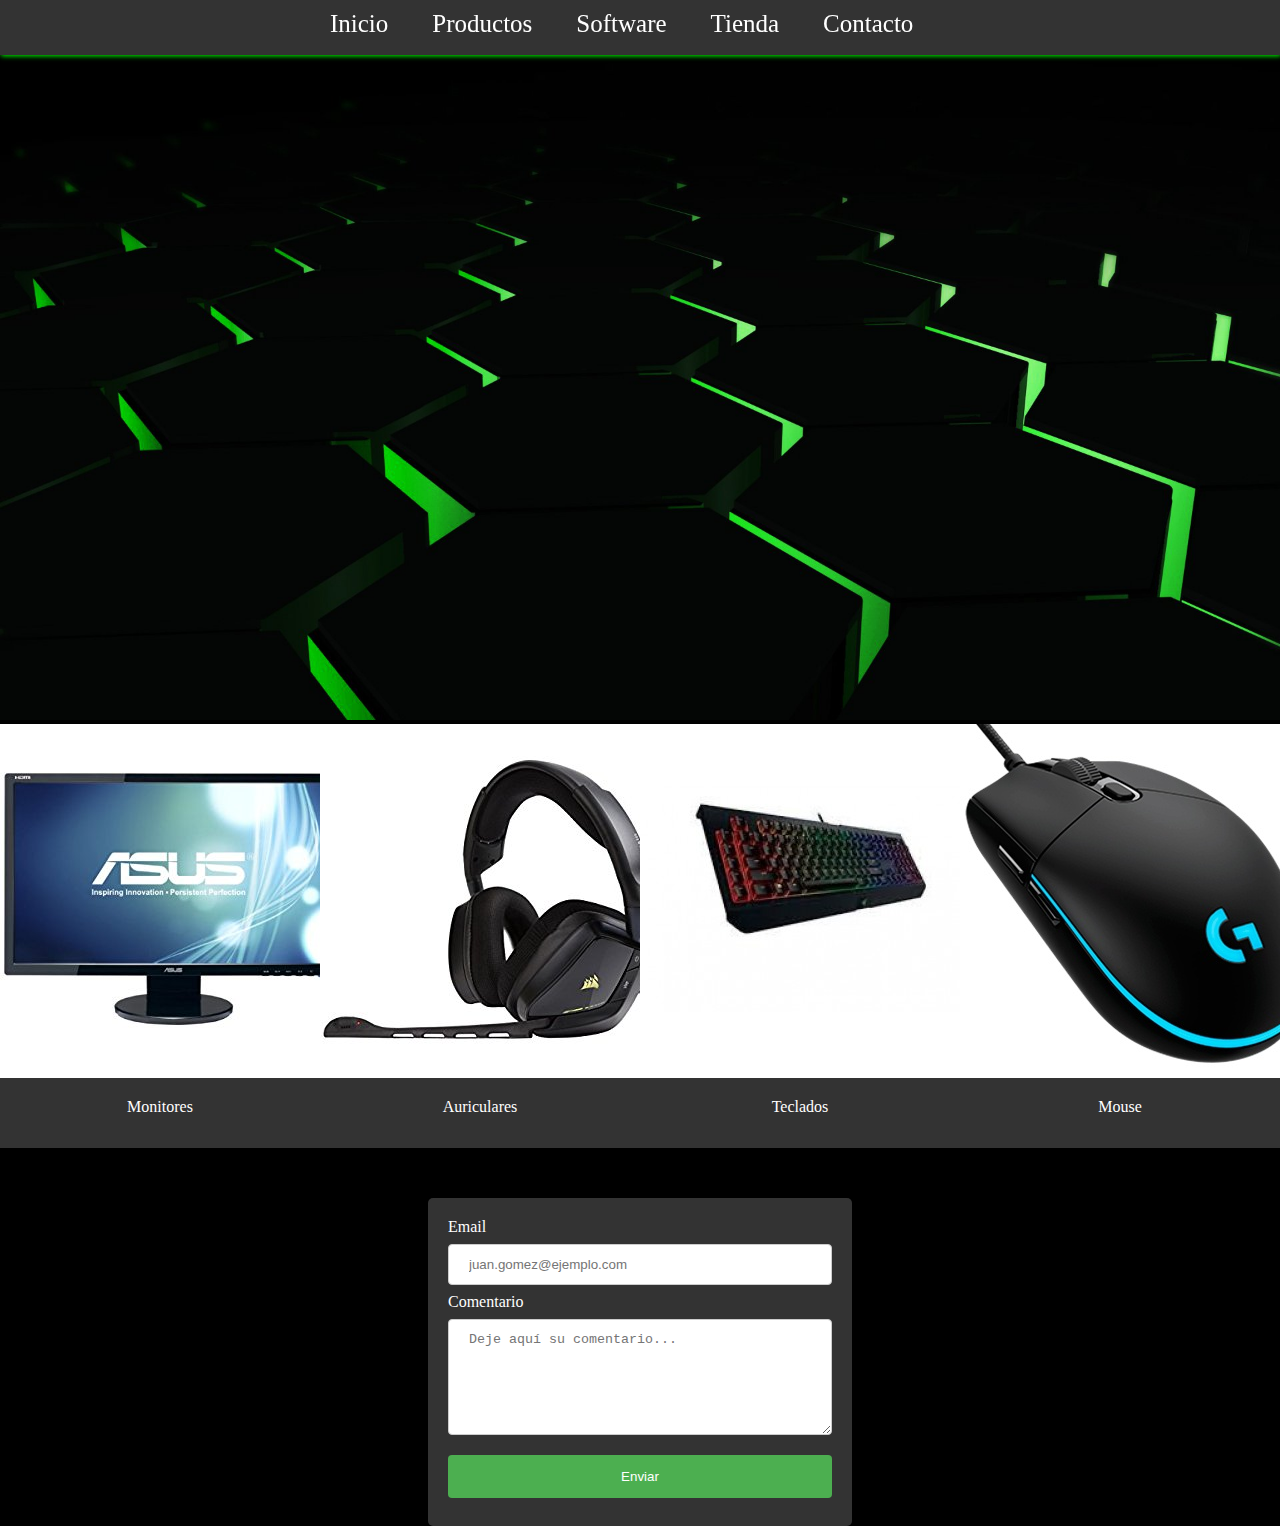
<file: index.html>
<!DOCTYPE html>
<html lang="en" dir="ltr">
  <head>
    <meta charset="utf-8">
    <title>Logizer</title>
    <link rel="stylesheet" href="css/master.css">
  </head>
  <body>
    <!-- nav start -->
    <nav>
      <ul>
        <a href="index.html">Inicio</a>
        <a href="teclados.html">Productos</a>
        <a href="#">Software</a>
        <a href="#">Tienda</a>
        <a href="#contacto">Contacto</a>
      </ul>
    </nav>
    <!-- nav end -->

    <header>
      <img src="images/banner.jpg" alt="banner">
    </header>

    <main>
      <div class="productos">
        <img src="images/monitorasus.jpg" alt="Monitores">
        <a href="#">
          <div class="link-productos">
            <p>Monitores</p>
          </div>
        </a>
      </div>
      <div class="productos">
        <img src="images/corsairvoidpro.jpg" alt="Auriculares">
        <a href="#">
          <div class="link-productos">
            <p>Auriculares</p>
          </div>
        </a>
      </div>
      <div class="productos">
        <img src="images/blackwidow.jpg" alt="Teclados">
        <a href="teclados.html">
          <div class="link-productos">
            <p>Teclados</p>
          </div>
        </a>
      </div>
      <div class="productos">
        <img src="images/logitechgpro.jpg" alt="Mouse">
        <a href="#">
          <div class="link-productos">
            <p>Mouse</p>
          </div>
        </a>
      </div>
    </main>

    <footer id="contacto">
      <form class="" action="index.html" method="post">
        <label for="email">Email</label>
        <input id="email" type="email" placeholder="juan.gomez@ejemplo.com">
        <label for="comentario">Comentario</label>
        <textarea id="comentario" rows="6" cols="80" placeholder="Deje aquí su comentario..."></textarea>
        <button type="submit" name="button">Enviar</button>
      </form>
    </footer>
  </body>
</html>
</file>
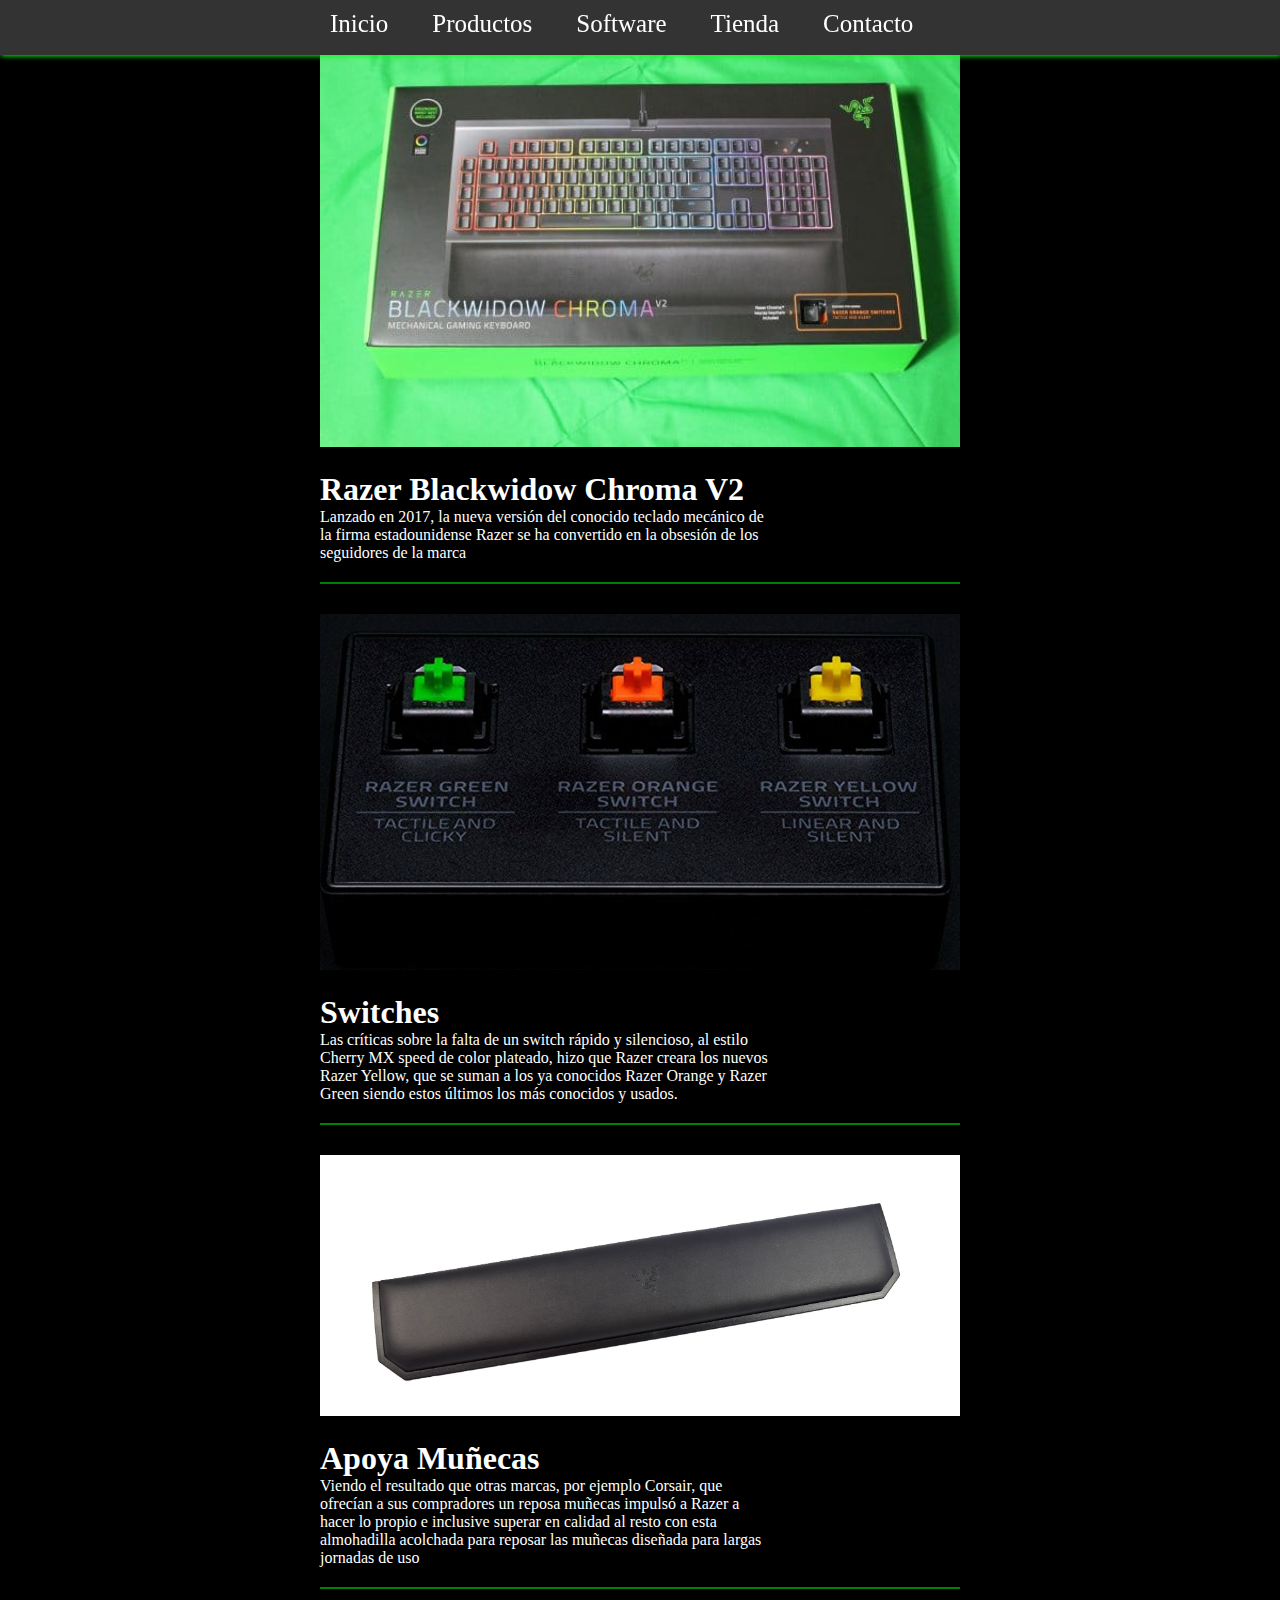
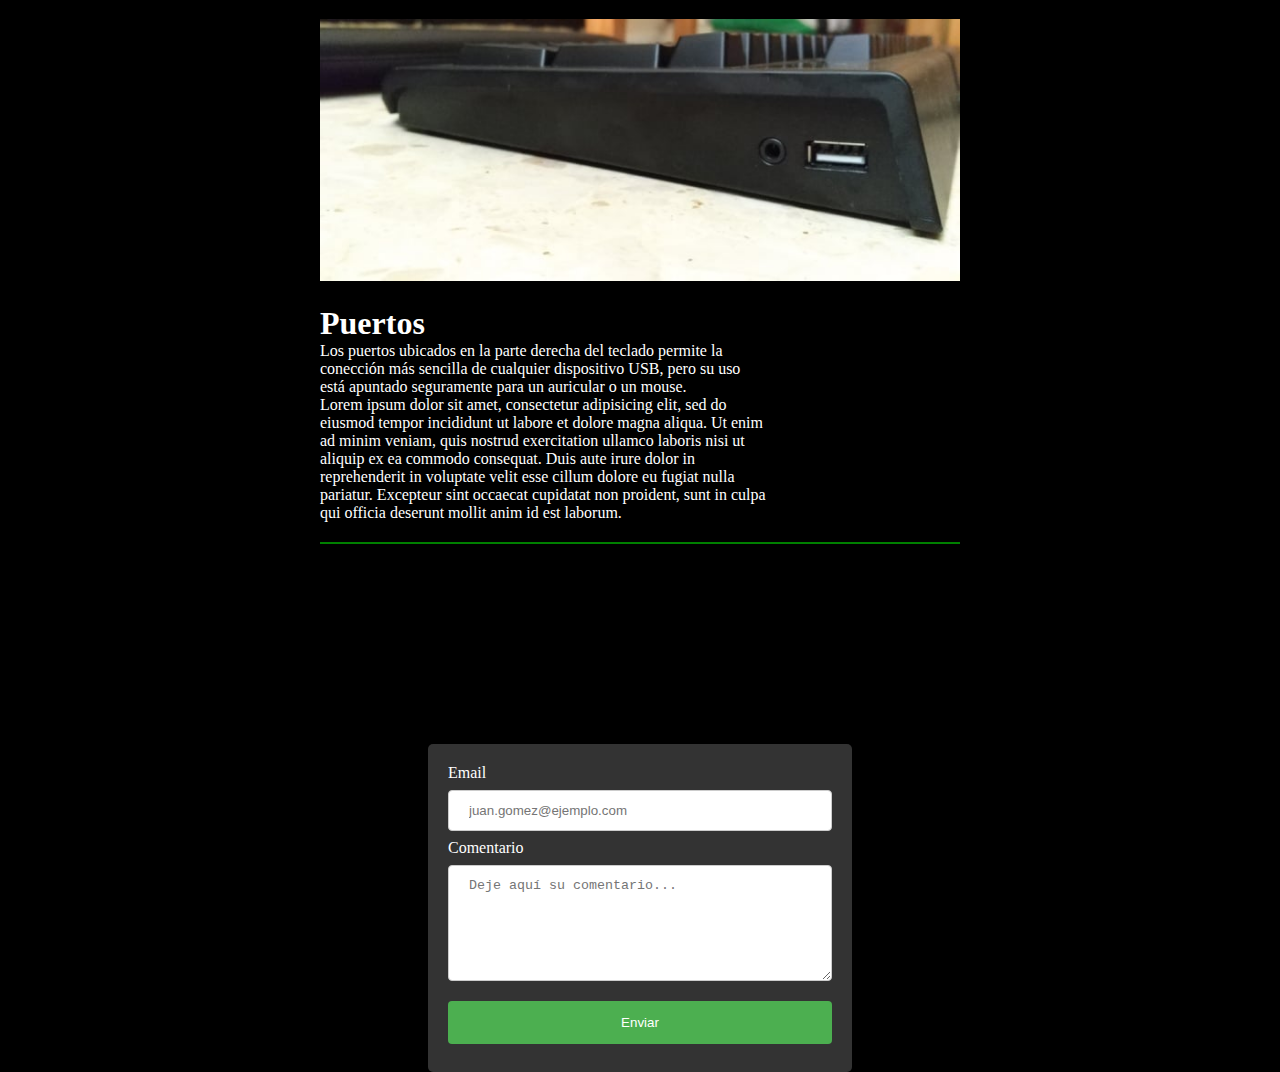
<file: detalle.html>
<!DOCTYPE html>
<html lang="en" dir="ltr">
  <head>
    <meta charset="utf-8">
    <title>Blackwidow Chroma V2</title>
    <link rel="stylesheet" href="css/master.css">
  </head>
  <body>
    <nav>
      <ul>
        <a href="index.html">Inicio</a>
        <a href="teclados.html">Productos</a>
        <a href="#">Software</a>
        <a href="#">Tienda</a>
        <a href="#contacto">Contacto</a>
      </ul>
    </nav>

    <main class="container">
      <ul class="detalles">
        <li>
          <div class="detalle">
            <img src="images/BWencaja.jpg" alt="Razer Blackwidow Chroma">
            <div class="thumbnail-text">
             <h1>Razer Blackwidow Chroma V2</h1>
             <p>Lanzado en 2017, la nueva versión del conocido teclado mecánico de la firma estadounidense Razer se ha convertido en la obsesión de los seguidores de la marca</p>
            </div>
          </div>
        </li>

        <li>
          <div class="detalle">
            <img src="images/switches.jpg" alt="Switches">
            <div class="thumbnail-text">
             <h1>Switches</h1>
             <p>Las críticas sobre la falta de un switch rápido y silencioso, al estilo Cherry MX speed de color plateado, hizo que Razer creara los nuevos Razer Yellow, que se suman a los ya conocidos Razer Orange y Razer Green siendo estos últimos los más conocidos y usados.</p>
            </div>
          </div>
        </li>

        <li>
          <div class="detalle">
            <img src="images/rest.jpg" alt="Apoya muñecas">
            <div class="thumbnail-text">
             <h1>Apoya Muñecas</h1>
             <p>Viendo el resultado que otras marcas, por ejemplo Corsair, que ofrecían a sus compradores un reposa muñecas impulsó a Razer a hacer lo propio e inclusive superar en calidad al resto con esta almohadilla acolchada para reposar las muñecas diseñada para largas jornadas de uso</p>
            </div>
          </div>
        </li>

        <li>
          <div class="detalle">
            <img src="images/puertos.jpg" alt="Puertos">
            <div class="thumbnail-text">
              <h1>Puertos</h1>
              <p>Los puertos ubicados en la parte derecha del teclado permite la conección más sencilla de cualquier dispositivo USB, pero su uso está apuntado seguramente para un auricular o un mouse.</p>
              <p>Lorem ipsum dolor sit amet, consectetur adipisicing elit, sed do eiusmod tempor incididunt ut labore et dolore magna aliqua. Ut enim ad minim veniam, quis nostrud exercitation ullamco laboris nisi ut aliquip ex ea commodo consequat. Duis aute irure dolor in reprehenderit in voluptate velit esse cillum dolore eu fugiat nulla pariatur. Excepteur sint occaecat cupidatat non proident, sunt in culpa qui officia deserunt mollit anim id est laborum.</p>
            </div>
          </div>          
        </li>
      </ul>
    </main>
    <footer id="contacto">
      <form class="" action="index.html" method="post">
        <label for="email">Email</label>
        <input id="email" type="email" placeholder="juan.gomez@ejemplo.com">
        <label for="comentario">Comentario</label>
        <textarea id="comentario" rows="6" cols="80" placeholder="Deje aquí su comentario..."></textarea>
        <button type="submit" name="button">Enviar</button>
      </form>
    </footer>
  </body>
</html>
</file>
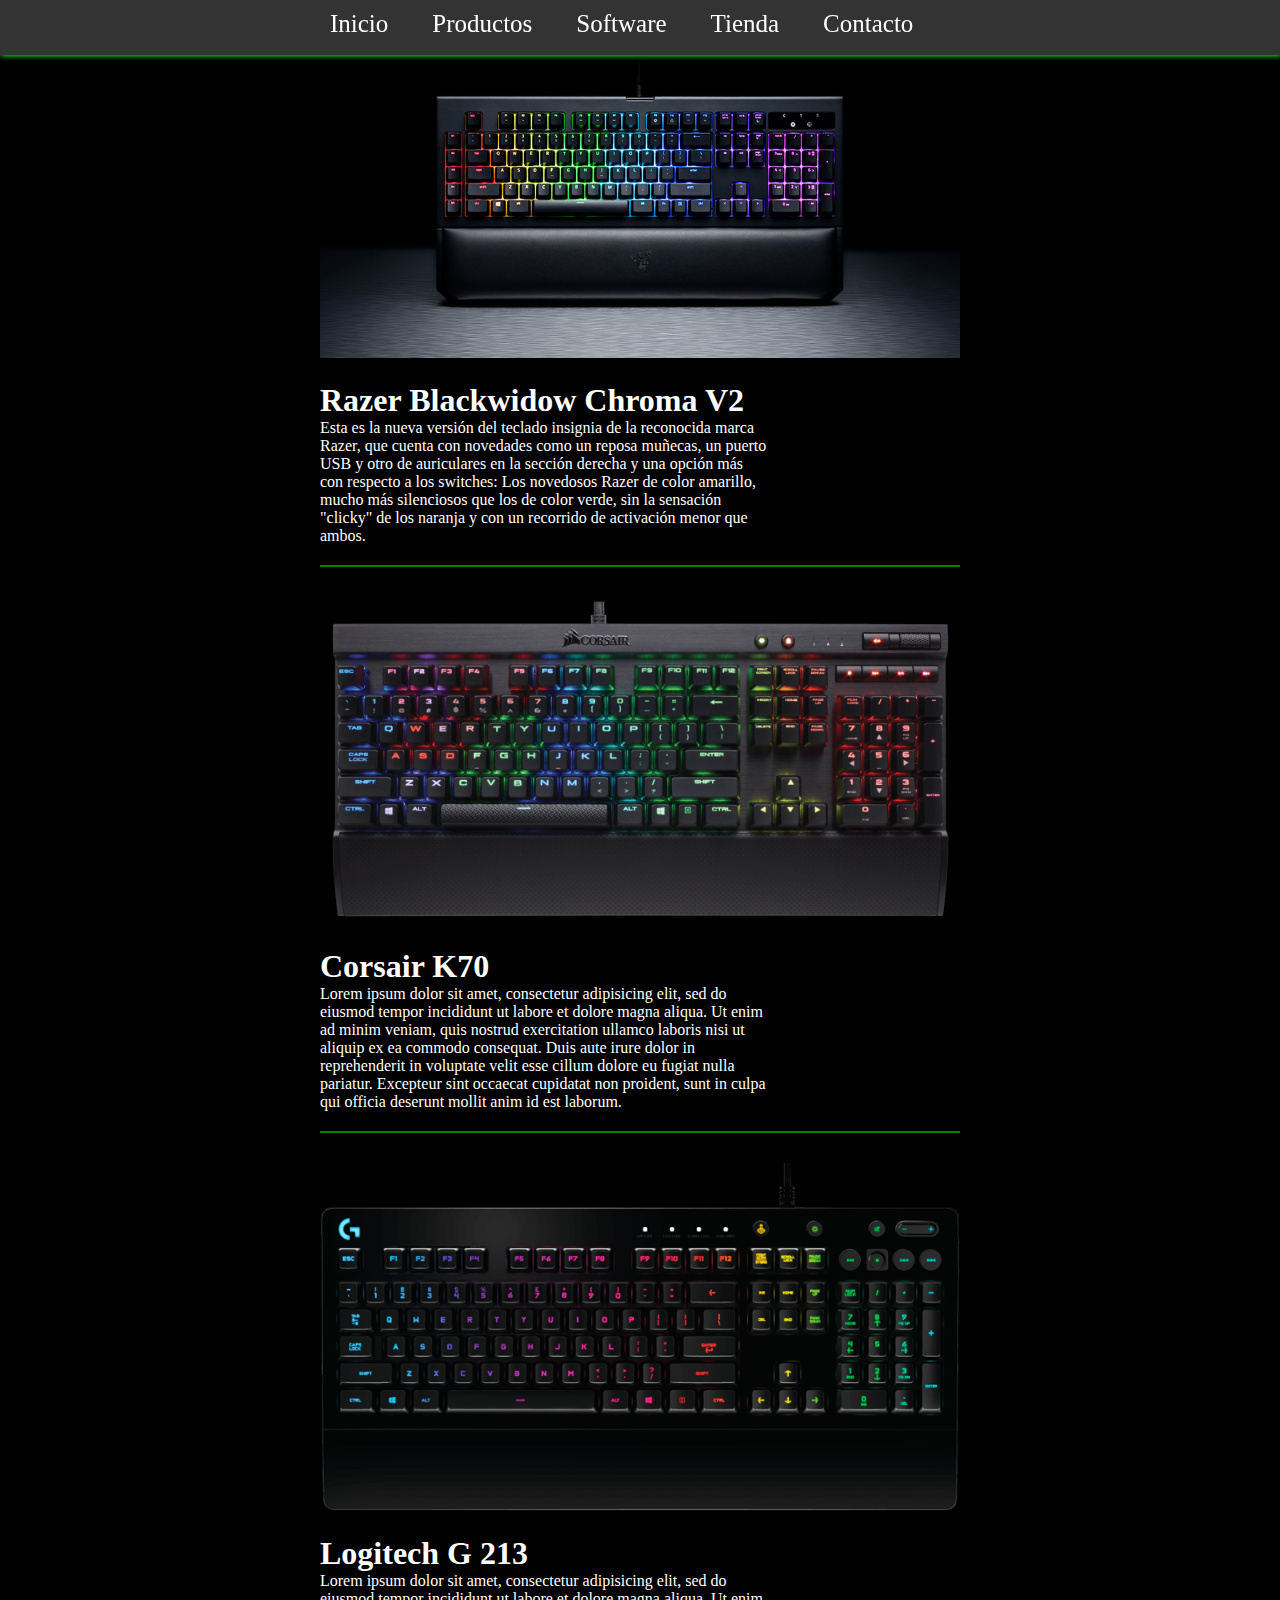
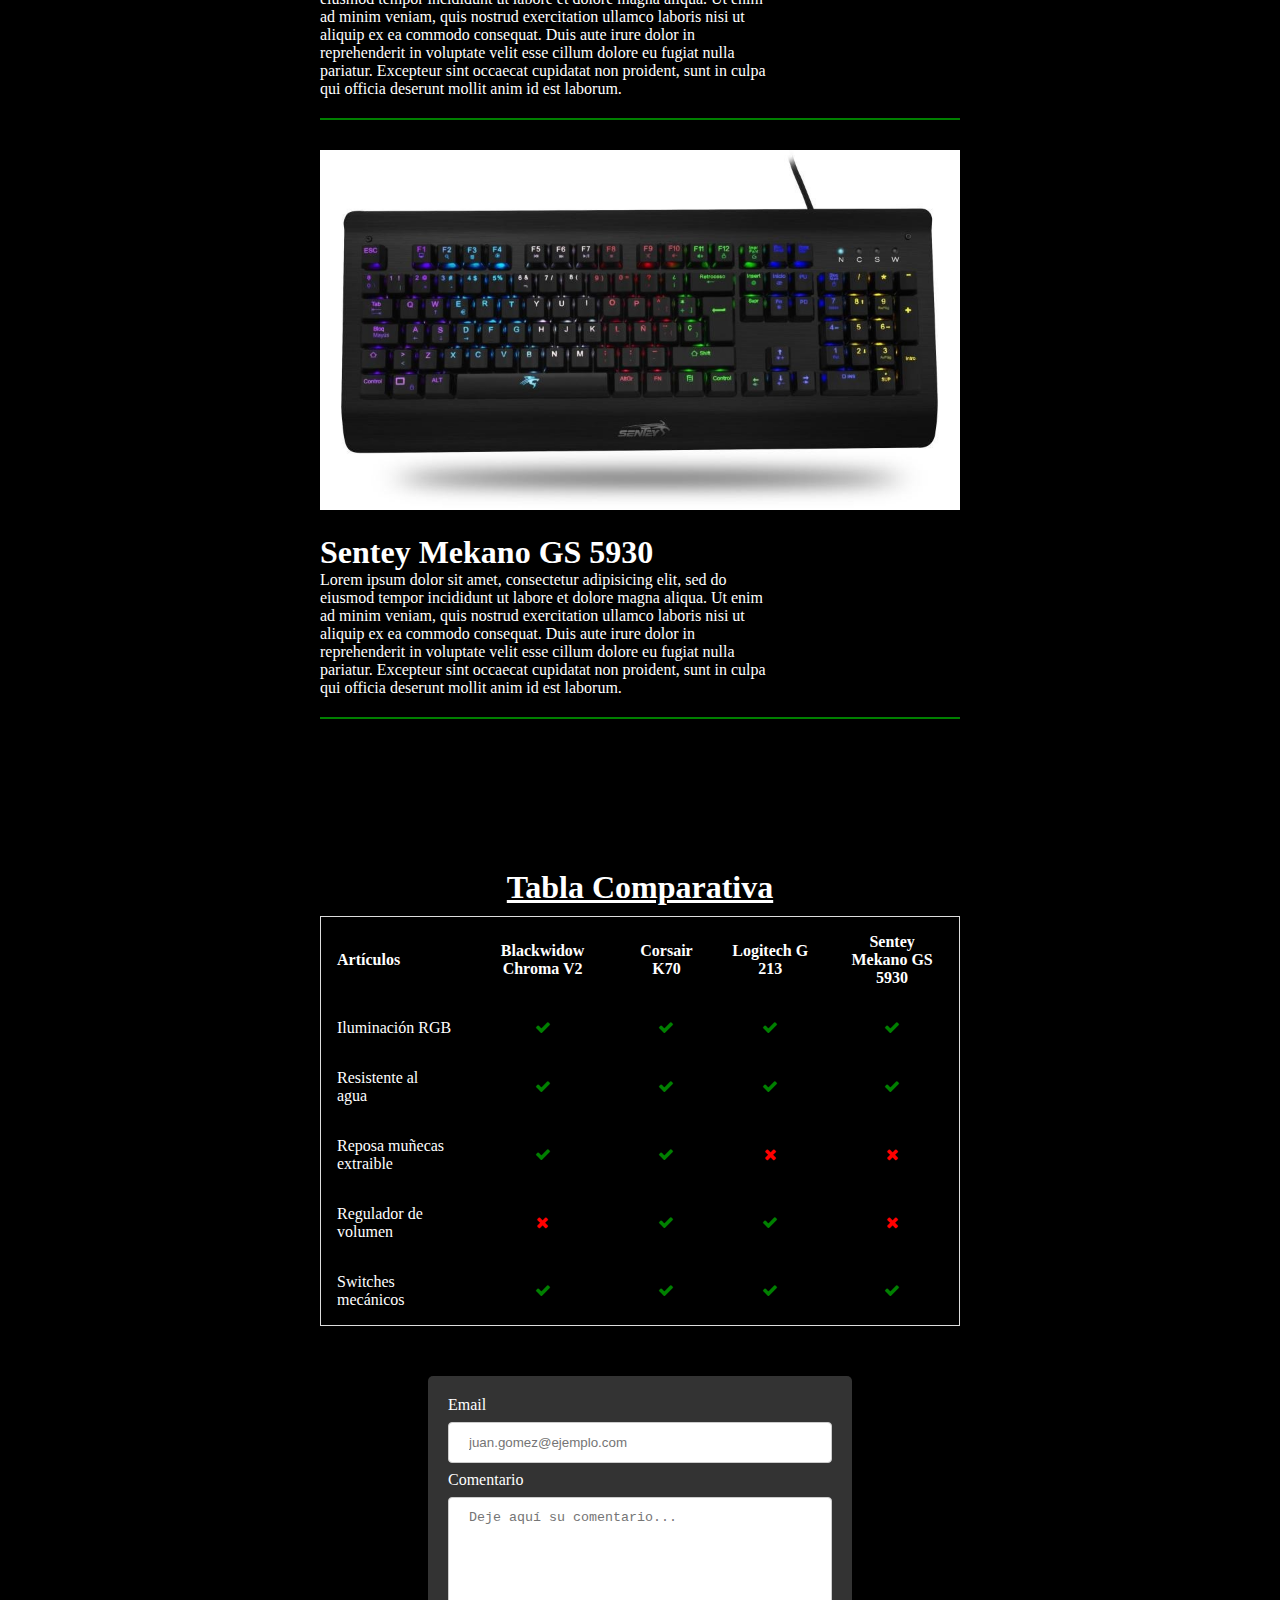
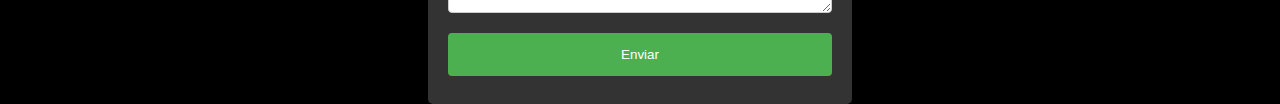
<file: teclados.html>
<!DOCTYPE html>
<html lang="en" dir="ltr">
  <head>
    <meta charset="utf-8">
    <title>Teclados</title>
    <link rel="stylesheet" href="https://cdnjs.cloudflare.com/ajax/libs/font-awesome/4.7.0/css/font-awesome.min.css">
    <link rel="stylesheet" href="css/master.css">
  </head>
  <body>

    <nav>
      <ul>
        <a href="index.html">Inicio</a>
        <a href="teclados.html">Productos</a>
        <a href="#">Software</a>
        <a href="#">Tienda</a>
        <a href="#contacto">Contacto</a>
      </ul>
    </nav>

    <main class="container">
      <ul class="teclados">
        <li>
          <div class="teclado">
            <img src="images/Blackwidow Chroma V2.jpg" alt="Razer Blackwidow Chroma">
            <div class="thumbnail-text">
              <a href="detalle.html"> <h1>Razer Blackwidow Chroma V2</h1> </a>
              <p>Esta es la nueva versión del teclado insignia de la reconocida marca Razer, que cuenta con novedades como un reposa muñecas, un puerto USB y otro de auriculares en la sección derecha y una opción más con respecto a los switches: Los novedosos Razer de color amarillo, mucho más silenciosos que los de color verde, sin la sensación "clicky" de los naranja y con un recorrido de activación menor que ambos.</p>
            </div>
          </div>
        </li>

        <li>
          <div class="teclado">
            <img src="images/tecladocorsairk70.jpg" alt="Corsair K70">
            <div class="thumbnail-text">
              <h1>Corsair K70</h1>
              <p>Lorem ipsum dolor sit amet, consectetur adipisicing elit, sed do eiusmod tempor incididunt ut labore et dolore magna aliqua. Ut enim ad minim veniam, quis nostrud exercitation ullamco laboris nisi ut aliquip ex ea commodo consequat. Duis aute irure dolor in reprehenderit in voluptate velit esse cillum dolore eu fugiat nulla pariatur. Excepteur sint occaecat cupidatat non proident, sunt in culpa qui officia deserunt mollit anim id est laborum.</p>
            </div>
          </div>
        </li>

        <li>
          <div class="teclado">
            <img src="images/tecladologitechg213.png" alt="Logitech G 213">
            <div class="thumbnail-text">
              <h1>Logitech G 213</h1>
              <p>Lorem ipsum dolor sit amet, consectetur adipisicing elit, sed do eiusmod tempor incididunt ut labore et dolore magna aliqua. Ut enim ad minim veniam, quis nostrud exercitation ullamco laboris nisi ut aliquip ex ea commodo consequat. Duis aute irure dolor in reprehenderit in voluptate velit esse cillum dolore eu fugiat nulla pariatur. Excepteur sint occaecat cupidatat non proident, sunt in culpa qui officia deserunt mollit anim id est laborum.</p>
            </div>
          </div>
        </li>

        <li>
          <div class="teclado">
            <img src="images/Sentey Mekano GS 5930.jpg" alt="Sentey Mekano GS 5930">
            <div class="thumbnail-text">
              <h1>Sentey Mekano GS 5930</h1>
              <p>Lorem ipsum dolor sit amet, consectetur adipisicing elit, sed do eiusmod tempor incididunt ut labore et dolore magna aliqua. Ut enim ad minim veniam, quis nostrud exercitation ullamco laboris nisi ut aliquip ex ea commodo consequat. Duis aute irure dolor in reprehenderit in voluptate velit esse cillum dolore eu fugiat nulla pariatur. Excepteur sint occaecat cupidatat non proident, sunt in culpa qui officia deserunt mollit anim id est laborum.</p>
            </div>
          </div>
        </li>
      </ul>
      <h1 class="table-tittle">Tabla Comparativa</h1>
      <table>
        <tr>
          <th>Artículos</th>
          <th>Blackwidow Chroma V2</th>
          <th>Corsair K70</th>
          <th>Logitech G 213</th>
          <th>Sentey Mekano GS 5930</th>
        </tr>
        <tr>
          <td>Iluminación RGB</td>
          <td><i class="fa fa-check"></i></td>
          <td><i class="fa fa-check"></i></td>
          <td><i class="fa fa-check"></i></td>
          <td><i class="fa fa-check"></i></td>
        </tr>
        <tr>
          <td>Resistente al agua</td>
          <td><i class="fa fa-check"></i></td>
          <td><i class="fa fa-check"></i></td>
          <td><i class="fa fa-check"></i></td>
          <td><i class="fa fa-check"></i></td>
        </tr>
        <tr>
          <td>Reposa muñecas extraible</td>
          <td><i class="fa fa-check"></i></td>
          <td><i class="fa fa-check"></i></td>
          <td><i class="fa fa-remove"></i></td>
          <td><i class="fa fa-remove"></i></td>
        </tr>
        <tr>
          <td>Regulador de volumen</td>
          <td><i class="fa fa-remove"></i></td>
          <td><i class="fa fa-check"></i></td>
          <td><i class="fa fa-check"></i></td>
          <td><i class="fa fa-remove"></i></td>
        </tr>
        <tr>
          <td>Switches mecánicos</td>
          <td><i class="fa fa-check"></i></td>
          <td><i class="fa fa-check"></i></td>
          <td><i class="fa fa-check"></i></td>
          <td><i class="fa fa-check"></i></td>
        </tr>
      </table>
    </main>

    <footer id="contacto">
      <form class="" action="index.html" method="post">
        <label for="email">Email</label>
        <input id="email" type="email" placeholder="juan.gomez@ejemplo.com">
        <label for="comentario">Comentario</label>
        <textarea id="comentario" rows="6" cols="80" placeholder="Deje aquí su comentario..."></textarea>
        <button type="submit" name="button">Enviar</button>
      </form>
    </footer>
  </body>
</html>
</file>
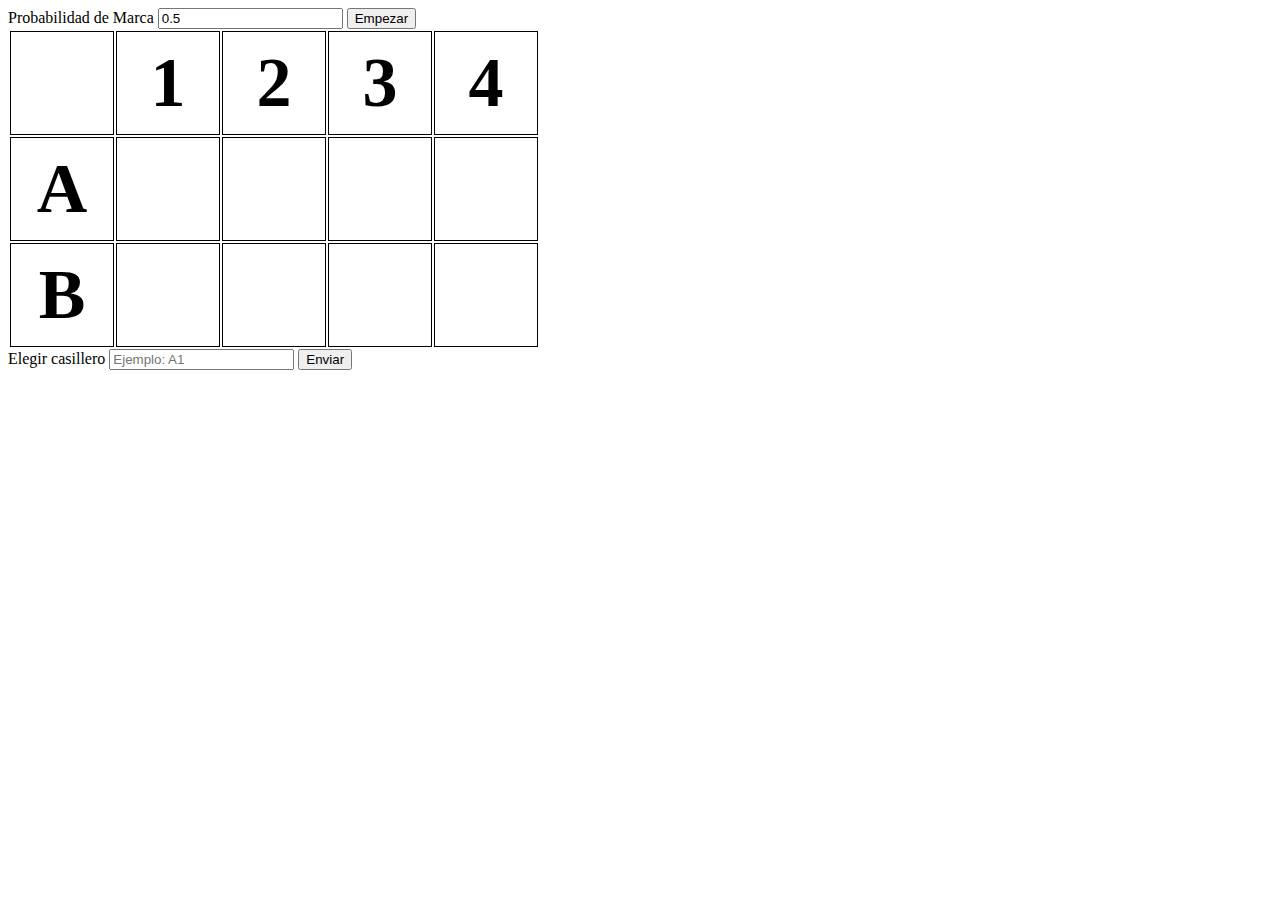
<file: Entrega JS/juego.html>
<!DOCTYPE html>
<html lang="en" dir="ltr">
  <head>
    <meta charset="utf-8">
    <title>Juego de la memoria</title>
    <link rel="stylesheet" href="https://cdnjs.cloudflare.com/ajax/libs/font-awesome/4.7.0/css/font-awesome.min.css">
    <link rel="stylesheet" href="css/juego.css">
  </head>
  <body>
    <label for="Probabilidad">Probabilidad de Marca</label>
    <input id='Probabilidad' type="number" placeholder="Valor entre 0 y 1" name="Probabilidad" value="0.5">
    <button id='Jugar' type="button" name="comienzo">Empezar</button>
    <table>
      <thead>
        <tr>
          <th></th>
          <th>1</th>
          <th>2</th>
          <th>3</th>
          <th>4</th>
        </tr>
      </thead>
      <tbody>
        <tr>
          <th>A</th>
          <td><i id= 'A1' class="fa" aria-hidden="true"></i></td>
          <td><i id= 'A2' class="fa" aria-hidden="true"></i></td>
          <td><i id= 'A3' class="fa" aria-hidden="true"></i></td>
          <td><i id= 'A4' class="fa" aria-hidden="true"></i></td>
        </tr>
        <tr>
          <th>B</th>
          <td><i id= 'B1' class="fa" aria-hidden="true"></i></td>
          <td><i id= 'B2' class="fa" aria-hidden="true"></i></td>
          <td><i id= 'B3' class="fa" aria-hidden="true"></i></td>
          <td><i id= 'B4' class="fa" aria-hidden="true"></i></td>
        </tr>
      </tbody>
    </table>
    <label for="Eleccion">Elegir casillero</label>
    <input id='Eleccion' type="text" name="Eleccion" placeholder="Ejemplo: A1" value="">
    <button id='EnviarEleccion' type="button" name="">Enviar</button>
    <script type="text/javascript" src="js/juego.js"></script>
  </body>
</html>
</file>
<file: css/master.css>
*{
  padding: 0;
  margin: 0;
}

body{
  background-color: black;
  color: white;
}

li{
  list-style-type: none;
  display: inline;
}

a {
  text-decoration: none;
  color: white;
}

a:hover {
  color: green;
}

/* --------- NAV --------- */

nav {
  position: fixed;
  width: 100%;
  height: 50px;
  box-shadow: 1px 1px 5px #0F0;
  background-color: #333333;
  padding-top: 5px;
}

nav ul{
  width: 660px;
  padding-top: 5px;
  margin: auto;
}

nav ul a{
  padding: 10px 20px 15px 20px;
  font-size: 25px;
}

nav ul a:hover, .productos .link-productos:hover{
  color: #000;
  background: #5F5;
}

/* ---------- HEADER ----------- */

header img{
  width: 100%;
}

/* --------- CONTENIDO PRINCIPAL ------------ */

main .productos{
  float:left;
  width: 25%;
  background-color: white;
}

.link-productos{
  background-color: #333333;
  text-align: center;
  height: 50px;
  padding-top: 20px;
}

.fa-check {
  color: green;
}

.fa-remove {
  color: red;
}

.container {
  width: 50%;
  margin: 0 auto;
}

.teclados, .detalles {
  margin-bottom: 100px;
  padding: 20px 0;
}

.teclados .teclado, .detalles .detalle{
  border-bottom: 2px solid green;
  margin-bottom: 30px;
}

.teclados li img, .detalles li img{
  width: 100%;
}

.thumbnail-text{
  width: 70%;
  margin: 20px 0;
}

.table-tittle{
  text-align: center;
  text-decoration: underline;
  margin: 10px 0;
}

table {
  border-collapse: collapse;
  border-spacing: 0;
  border: 1px solid #ddd;
}

th, td {
  text-align: center;
  padding: 16px;
}

th:first-child, td:first-child {
  text-align: left;
}

/* ---------- FOOTER ----------- */

footer{
  clear: left;
  height: 300px;
  padding-top: 50px;
}

footer form{
    width: 30%;
    border-radius: 5px;
    background-color: #333333;
    padding: 20px;
    margin: 0 auto;
}

#contacto #email, #contacto #comentario{
   width: 100%;
   padding: 12px 20px;
   margin: 8px 0;
   display: inline-block;
   border: 1px solid #ccc;
   border-radius: 4px;
   box-sizing: border-box;
}

button[type=submit] {
    width: 100%;
    background-color: #4CAF50;
    color: white;
    padding: 14px 20px;
    margin: 8px 0;
    border: none;
    border-radius: 4px;
    cursor: pointer;
}

button[type=submit]:hover {
    background-color: #45a049;
}
</file>
<file: Entrega JS/css/juego.css>
td, th{
  width: 100px;
  height: 100px;
  border: 1px solid black;
  font-size: 70px;
  text-align: center;
}

.marcado{
  background-color: red;
}
</file>
